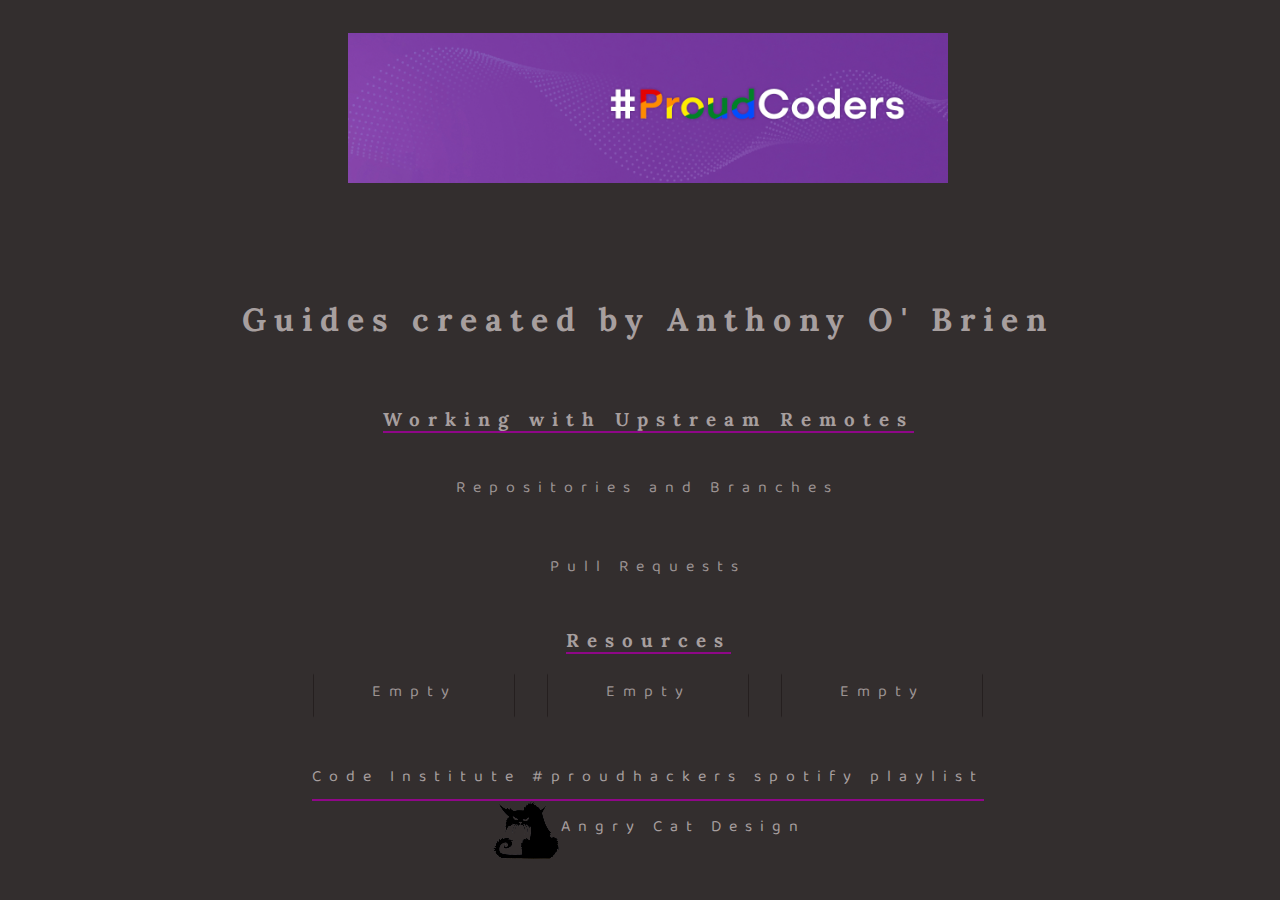
<file: index.html>
<!DOCTYPE html>
<html lang="en">
<head>
    <meta charset="UTF-8">
    <meta http-equiv="X-UA-Compatible" content="IE=edge">
    <meta name="viewport" content="width=device-width, initial-scale=1.0">
    <meta name="description" content="Direct links to Working with Upstream Remotes">
    <meta name="author" content="Anthony O' Brien: https://jays-t.github.io/tutorials/">
    <meta name="theme-color" content="#111">
    <!-- opengraph metadata -->
    <meta property="og:type" content="website">
    <meta property="og:locale" content="en_GB">
    <meta property="og:url" content="https://jays-t.github.io/tutorials/">
    <meta property="og:site_name" content="Working with Upstream Remotes">
    <meta property="og:image" content="">
    <meta property="og:description" content="Working with Upstream Remotes">
    <meta property="og:title" content="Hackathon, Working with Upstream Remotes">
    <meta property="og:image:alt" content="Working with Upstream Remotes">
    <meta property="og:image:width" content="800">
    <meta property="og:image:height" content="250">
    <title>Hackathon Resources a'la Anthony O' Brien</title>
    <link rel="icon" type="image/png" href="assets/images/favicon.png">
    <link rel="stylesheet" href="assets/css/style.css">
</head>
<body>
    <section class="header">
        <img src="assets/images/linkedin_profile_graphic.png" alt="Proud Coders Graphic">
    </section>
    <section class="main">
        <div class="links">
            <h1>Guides created by Anthony O' Brien</h1>
            <!-- <div class="link"><a href="basic_json/alphabet.html">Render Data to HTML Elements using JSON and Fetch</a></div> -->
            <h3>Working with Upstream Remotes</h3>
            <div class="link balloo-font"><a href="https://code-institute-room.slack.com/files/T0L30B202/F0252LGBR1R?origin_team=T0L30B202" target="_blank"> Repositories and Branches</a></div>
            <div class="link balloo-font"><a href="https://code-institute-room.slack.com/files/T0L30B202/F0257K0A8D8?origin_team=T0L30B202" target="_blank"> Pull Requests</a></div>
        </div>
        <div class="links">
            <h3>Resources</h3>
            <div class="resources">
                <div class="link balloo-font"><a href="#" target="_blank"> Empty</a></div>
                <div class="link balloo-font"><a href="#" target="_blank"> Empty</a></div>
                <div class="link balloo-font"><a href="#" target="_blank"> Empty</a></div>

            </div>
        </div>
        <div class="playlist">
            <div class="balloo-font"><a href="https://open.spotify.com/playlist/3sxSipiy7nmSMr19s7XwJP?si=8babb5dbdf6241f0&nd=1" target="_blank">Code Institute #proudhackers spotify playlist</a>
            </div>
        </div>
        <div class="angry-cat balloo-font">
            <img src="assets/images/angry_cat_70x70.png" alt="angry cat logo"> Angry Cat Design
        </div>
    </section>
</body>
</html>
</file>
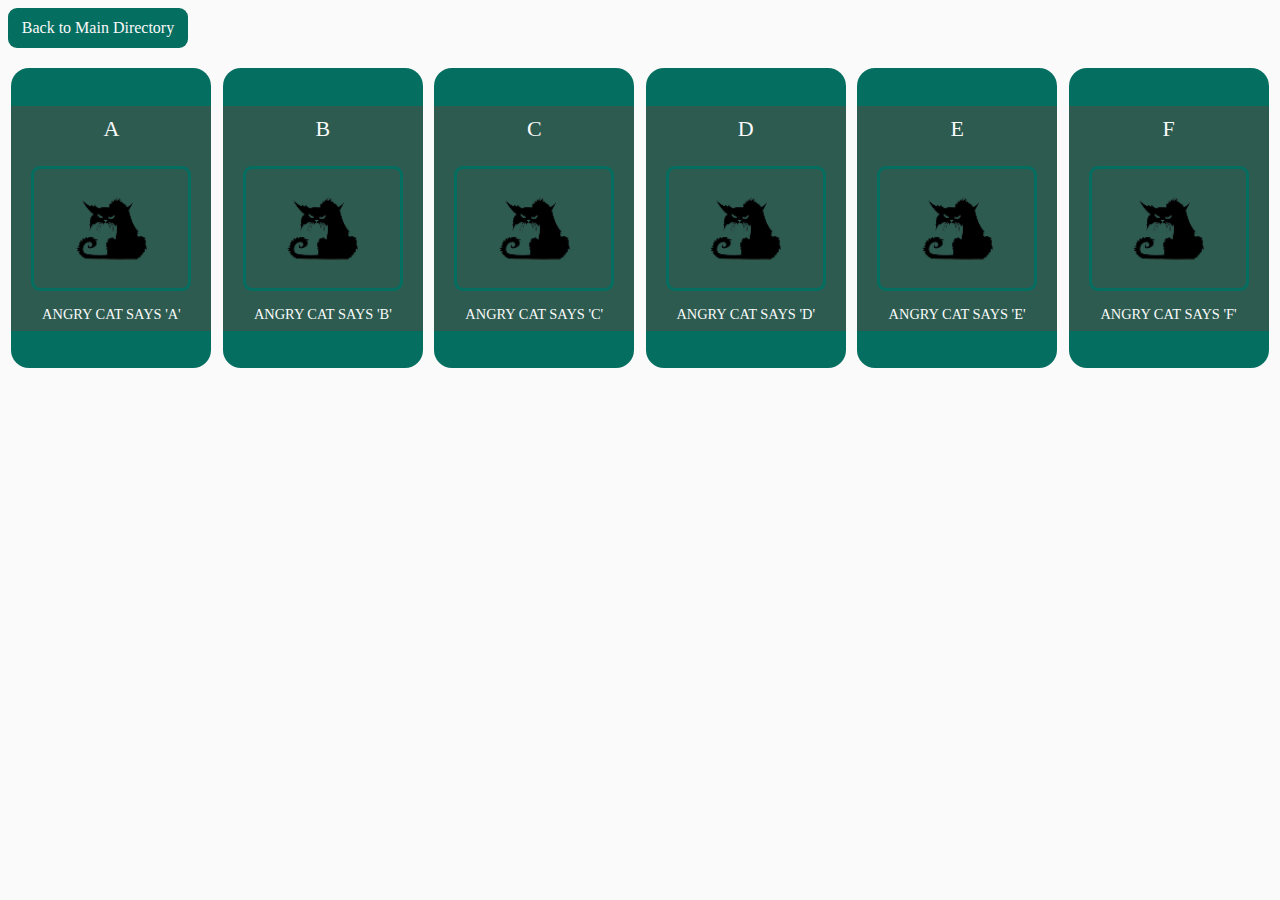
<file: basic json/alphabet.html>
<!DOCTYPE html>
<html lang="en">
<head>
    <meta charset="UTF-8">
    <meta http-equiv="X-UA-Compatible" content="IE=edge">
    <meta name="viewport" content="width=device-width, initial-scale=1.0">
    <title>Basic Render Data from JSON</title>
    <link rel="stylesheet" href="assets/css/basic_json_style.css">
</head>
<body>
    <!-- Set empty div. Will render data inside this div-->
  <section>
  <a class="back" href="../index.html">Back to Main Directory</a>
    <div class="holds-cards">
    </div>
  </section>
</body>
<script>

// Store our holds-cards div
const holdsCards = document.querySelector(".holds-cards");


// We're calling each data object within our JSON letter (because we're rendering letters of the alphabet)
// For good naming convention try to be as obvious as possible regarding what is stored in your variables

// We're storing letters, so our function will be called     getLetters and we'll call each data object     letter

// Our function will fetch the data, parse it (interpret it), then pass it into a loop which will iterate over each object in the JSON
// We'll then set a context using template literals and the end result will be that we'll render a unique card for each letter


const getLetters = () => {

// Grab the json file, then parse the data and pass it into our function
fetch('./alphabet.json').then( data => data.json() ).then(data => {

    // Iterate over the data
    // We are calling each data object 'letter'
    data.forEach(letter => {

      // Create a DIV element and store it in the card variable
      const card = document.createElement("div");

      // Add the class 'card' to the div
      card.classList.add("card");

      // Append the new element to the holds-cards div 
      holdsCards.appendChild(card);

      // Context for each card
      template(card, letter);

    });
  })
  .catch(err => console.log(err));
}

// Call our getLetters function
getLetters()

// Here we define the context that the function will use to render our Card Elements

// Store our template to define the inner HTML and pass the relevant data to each card
// We pass the    card (dom Element)    and     letter (data object)        into the template
// Now using template literals we can render specific bits of data from our data objects such as the id for each object, or the image, or the blurb
const template = (card, letter) => {
card.innerHTML = 
// We're using backticks here and writing our HTML for each card inside the backticks
`
      <div class="card-body">        

        <div class="card-header"> ${letter.id} </div>

        <div class="card-img-box"><img src=${letter.image} class="card__logo" alt="${letter.id}"></div>
        
        <div class="card-footer">${letter.blurb}</div>
     </div>        
`
}
</script>
</html>
</file>
<file: assets/css/style.css>
@import url("https://fonts.googleapis.com/css2?family=Baloo+Tammudu+2:wght@200;400;500;900&display=swap");
@import url("https://fonts.googleapis.com/css?family=Lora:400,700%7CMontserrat:300,700%7CYellowtail:400,700");

body
{
    -webkit-box-sizing: border-box;
            box-sizing: border-box;
    overflow: hidden;
    background: #332e2e;
    font-family: "Lora", sans-serif;
    font-weight: 200;
    color: #a79f9f;
    letter-spacing: .5rem;
}
.balloo-font {
    font-family: "Baloo Tammudu 2", sans-serif;
}
.header,
.main {
    display: flex;
    height: 200px;
    width: 100vw;
    flex-direction: column;
    align-items: center;
    justify-content: center;
}
.main {
    height: 60vh;
}
.header img {
    object-fit: contain;
    width: 100%;
    height: 150px;

}
h1 {
    margin: 3rem 0 3rem 0;
}
h3,
.playlist {
    border-bottom: 2px solid rgb(143, 7, 136);
}
.links
{
    display: flex;
    flex-direction: column;
    justify-content: center;
    align-items: center;
    height: 60vh;
    width: 100%;
}
.playlist {
    margin-top: 3rem;
}
section {
    margin-bottom: 3rem;
}
.link
{
    display: flex;
    justify-content: center;
    align-items: center;
    width: 31%;
    height: 75px;
    border-radius: 2px;
    border: 2px solid transparent;
    font-size: 1.2rem;
    text-decoration: none;
    letter-spacing: .5rem;
    transition: .3s ease-in-out;
    opacity: .9;
}
.resources {
    display: flex;
    flex-direction: row;
    justify-content: space-evenly;
}
.resources .link {
    width: 200px;
    height: calc(100%);
    margin: 0 1rem;
    border-left: 1px solid #241e1e;
    border-right: 1px solid #241e1e;
}
.link:hover
{
    border: 2px solid #534c4c;
}
.link:hover.link a
{
    transform: scale(.95);
}
.link a,
.playlist a
{
    display: inherit;
    position: inherit;
    height: 100%;
    width: 100%;
    color: #a79f9f;
    justify-content: center;
    align-items: center;
    text-decoration: none;
    transition: transform .3s ease-in-out;
    font-size: 1rem;
}
.angry-cat
{
    display: flex;
    justify-content: center;
    align-items: center;
    width: 100%;
    position: absolute;
    bottom: 0;
    transform: translateY(-50%);
}
</file>
<file: basic json/assets/css/basic_json_style.css>
*
{
    /* Set background color and initially remove any padding */
    padding: 0;
    margin: 0;
    box-sizing: border-box;
}
body
{
    background: #fafafa;
}
.back
{
    margin-top: 8px;
    margin-left: 8px;
    display: flex;
    justify-content: center;
    align-items: center;
    border-radius: 9px;
    padding: 4px;
    height: 40px;
    width: 180px;
    font-size: 1rem;
    background-color: #046e60;
    color: #fafafa;;
    text-decoration: none;
    transition: .3s ease-in-out;
}
.back:hover
{
    background-color: #fafafa;
    color: #046e60;
}
.holds-cards
{
    display: flex; 
    flex-direction: row;
    justify-content: space-evenly; 
    padding: 20px 0;
    width: 100%; 
    height: 100%; 
    font-size: 22px;
}
.card
{
    display: flex;
    flex-direction: column;
    justify-content: center;
    align-items: center;
    height: 300px;
    width: 200px;
    border-radius: 18px;
    background: #046e60;
}
.card-body
{
    display: flex;
    flex-direction: column;
    align-items: center;
    justify-content: space-between;
    height: 225px;
    width: 100%;
    background: #ff00002a;
}
.card-header
{
    padding: 10px;
    text-align: center;
    background: transparent;
    color: #fafafa;
}
.card-img-box
{
    display: flex;
    justify-content: center;
    align-items: center;
    background: transparent;
    border: 3px solid #046e60;
    border-radius: 9px;
    height: 125px;
    width: 80%;
    padding: 20px;
}
.card img
{
    height: 75px;
    width: 75px;
    object-fit: cover;
}
.card-footer
{
    text-align: center;
    height: 25px;
    width: 100%;
    text-transform: uppercase;
    font-size: .9rem;
    color: #fafafa;
}
</file>
